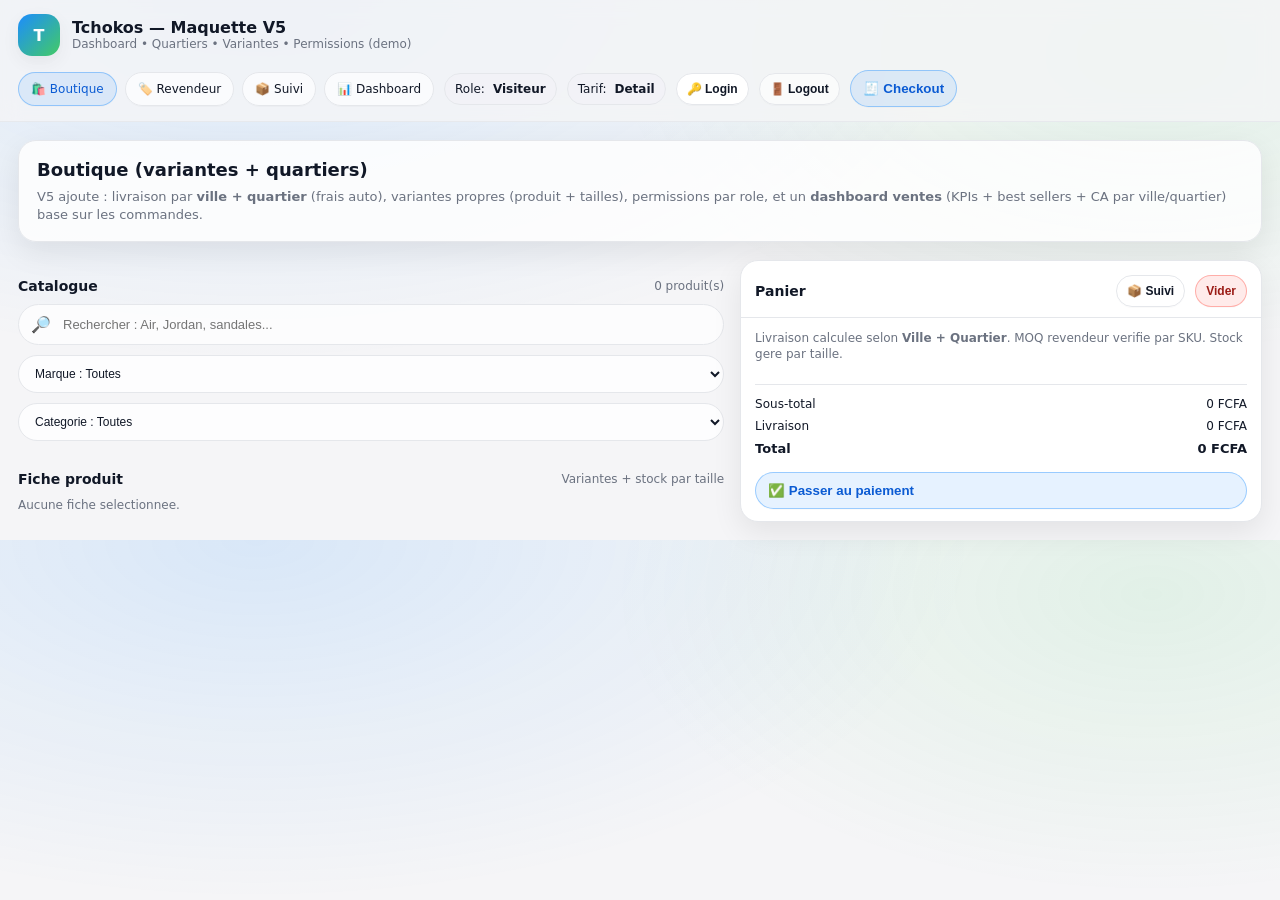
<file: storefront/index.html>
<!doctype html>
<html lang="fr">
<head>
  <meta charset="utf-8" />
  <meta name="viewport" content="width=device-width, initial-scale=1" />
  <title>Maquette V5 – Tchokos (Dashboard ventes + Quartiers + Variantes + Permissions)</title>
  <style>
    :root{
      --bg:#0b0f17;
      --text:#e5e7eb;
      --muted:#94a3b8;
      --line:#1f2937;
      --shadow: 0 10px 25px rgba(0,0,0,.25);
      --radius: 18px;
      --card: rgba(17,24,39,.86);
      --glass: rgba(15,23,42,.35);
      --accent: rgba(34,197,94,.85);
      --accent2: rgba(96,165,250,.85);
      --warn: rgba(245,158,11,.85);
      --danger: rgba(239,68,68,.85);
    }
    *{box-sizing:border-box}
    body{
      margin:0;
      font-family: ui-sans-serif, system-ui, -apple-system, Segoe UI, Roboto, Arial, "Apple Color Emoji","Segoe UI Emoji";
      background: radial-gradient(1200px 600px at 20% 0%, rgba(96,165,250,.18), transparent 60%),
                  radial-gradient(900px 500px at 90% 10%, rgba(34,197,94,.14), transparent 60%),
                  var(--bg);
      color:var(--text);
    }
    a{color:inherit;text-decoration:none}
    .container{max-width:1280px;margin:0 auto;padding:18px}
    header{
      position:sticky;top:0;z-index:10;
      backdrop-filter: blur(10px);
      background: rgba(11,15,23,.72);
      border-bottom:1px solid rgba(31,41,55,.7);
    }
    .topbar{
      display:flex;align-items:center;gap:14px;justify-content:space-between;
      padding:14px 18px;
      max-width:1280px;margin:0 auto;
      flex-wrap:wrap;
    }
    .brand{display:flex;align-items:center;gap:12px}
    .logo{
      width:42px;height:42px;border-radius:14px;
      background: linear-gradient(135deg, rgba(34,197,94,.9), rgba(96,165,250,.9));
      box-shadow: var(--shadow);
      display:grid;place-items:center;font-weight:900;
    }
    .brand h1{font-size:16px;margin:0;line-height:1.1}
    .brand p{margin:0;font-size:12px;color:var(--muted)}
    .actions{display:flex;align-items:center;gap:10px;flex-wrap:wrap}
    .tabs{display:flex;gap:8px;flex-wrap:wrap}
    .tab{
      padding:9px 12px;border-radius:999px;
      border:1px solid rgba(31,41,55,.9);
      background: rgba(15,23,42,.35);
      font-size:12px;
      cursor:pointer;
      user-select:none;
    }
    .tab.active{border-color:var(--accent); background: rgba(34,197,94,.14)}
    .chip{
      padding:8px 10px;border-radius:999px;
      border:1px solid rgba(31,41,55,.9);
      background: rgba(15,23,42,.55);
      font-size:12px;
      display:flex;gap:8px;align-items:center;
      white-space:nowrap;
    }
    .btn{
      border:1px solid rgba(31,41,55,.9);
      background: rgba(17,24,39,.85);
      color:var(--text);
      padding:10px 12px;border-radius:999px;
      cursor:pointer;
      display:inline-flex;align-items:center;gap:8px;
      font-weight:650;
      user-select:none;
    }
    .btn:hover{border-color:rgba(96,165,250,.9)}
    .btn.primary{border-color:rgba(34,197,94,.65); background: rgba(34,197,94,.14)}
    .btn.warn{border-color:rgba(245,158,11,.65); background: rgba(245,158,11,.12)}
    .btn.danger{border-color:rgba(239,68,68,.65); background: rgba(239,68,68,.12)}
    .btn.ghost{background: rgba(15,23,42,.35)}
    .btn.small{padding:8px 10px;font-size:12px}

    .hero{
      background: linear-gradient(180deg, rgba(17,24,39,.92), rgba(17,24,39,.75));
      border:1px solid rgba(31,41,55,.85);
      border-radius: 18px;
      padding:18px;
      box-shadow: var(--shadow);
    }
    .hero h2{margin:0 0 8px 0;font-size:18px}
    .hero .sub{color:var(--muted);margin:0;font-size:13px;line-height:1.35}

    .page{display:none;margin-top:18px}
    .page.active{display:block}

    .grid{display:grid;grid-template-columns: 1.15fr .85fr;gap:16px;margin-top:18px}
    @media (max-width: 980px){ .grid{grid-template-columns:1fr} .sidebar{position:static} }
    .sidebar{position:sticky;top:88px;align-self:start}

    .section-title{display:flex;align-items:center;justify-content:space-between;margin:18px 0 10px 0;}
    .section-title h3{margin:0;font-size:14px}
    .section-title span{color:var(--muted);font-size:12px}

    .panel{
      background: rgba(17,24,39,.86);
      border:1px solid rgba(31,41,55,.85);
      border-radius: 18px;
      box-shadow: var(--shadow);
      overflow:hidden;
    }
    .panel-head{
      padding:14px 14px 10px 14px;
      border-bottom:1px solid rgba(31,41,55,.85);
      display:flex;align-items:center;justify-content:space-between;gap:10px;flex-wrap:wrap;
    }
    .panel-head h3{margin:0;font-size:14px}
    .panel-body{padding:12px 14px}

    .muted{color:var(--muted);font-size:12px;line-height:1.35}
    .hero-row{display:flex;gap:10px;flex-wrap:wrap;align-items:center}
    .input{
      display:flex;align-items:center;gap:10px;
      padding:10px 12px;border-radius:999px;
      border:1px solid rgba(31,41,55,.9);
      background: rgba(15,23,42,.55);
    }
    .input input{
      border:none;outline:none;background:transparent;color:var(--text);width:100%;font-size:13px;
    }
    select.select{
      padding:10px 12px;border-radius:999px;
      border:1px solid rgba(31,41,55,.9);
      background: rgba(15,23,42,.55);
      color:var(--text);outline:none;font-size:12px;
    }

    .products{display:grid;grid-template-columns: repeat(3, 1fr);gap:12px;}
    @media (max-width: 920px){ .products{grid-template-columns: repeat(2, 1fr);} }
    @media (max-width: 520px){ .products{grid-template-columns: 1fr;} }

    .card{
      border:1px solid rgba(31,41,55,.85);
      border-radius: 18px;
      background: rgba(17,24,39,.86);
      box-shadow: var(--shadow);
      overflow:hidden;
      display:flex;flex-direction:column;
      min-height: 250px;
    }
    .img{
      height:110px;
      background:
        linear-gradient(135deg, rgba(96,165,250,.28), rgba(34,197,94,.18)),
        radial-gradient(420px 160px at 20% 20%, rgba(255,255,255,.10), transparent 60%),
        rgba(15,23,42,.35);
      display:flex;align-items:flex-end;justify-content:space-between;
      padding:10px 12px;
    }
    .tag{
      font-size:11px;
      background: rgba(15,23,42,.65);
      border:1px solid rgba(31,41,55,.8);
      padding:6px 9px;border-radius:999px;
    }
    .content{padding:12px;display:flex;flex-direction:column;gap:10px;flex:1}
    .title{display:flex;justify-content:space-between;gap:10px}
    .title h4{margin:0;font-size:13px}
    .code{color:var(--muted);font-size:11px;line-height:1.35;margin-top:2px}
    .price{display:flex;flex-direction:column;align-items:flex-end;min-width: 96px}
    .price .now{font-weight:900}
    .price .hint{color:var(--muted);font-size:11px}
    .footer{margin-top:auto;display:flex;gap:8px;flex-wrap:wrap}

    .cart-items{display:flex;flex-direction:column;gap:10px}
    .cart-item{
      display:flex;justify-content:space-between;gap:10px;align-items:flex-start;
      padding:10px;border-radius:14px;
      border:1px solid rgba(31,41,55,.85);
      background: rgba(15,23,42,.35);
    }
    .left{display:flex;gap:10px}
    .thumb{
      width:44px;height:44px;border-radius:14px;
      border:1px solid rgba(31,41,55,.85);
      background: linear-gradient(135deg, rgba(34,197,94,.25), rgba(96,165,250,.25));
      flex:0 0 auto;
    }
    .ci-title{margin:0;font-size:12px;font-weight:800}
    .ci-sub{margin:4px 0 0 0;font-size:11px;color:var(--muted)}
    .qty{display:flex;gap:8px;align-items:center;margin-top:6px;flex-wrap:wrap}
    .qty button{
      width:28px;height:28px;border-radius:999px;
      border:1px solid rgba(31,41,55,.9);
      background: rgba(17,24,39,.85);
      color:var(--text);cursor:pointer;font-weight:900;
    }
    .summary{margin-top:12px;padding-top:12px;border-top:1px solid rgba(31,41,55,.85);display:flex;flex-direction:column;gap:8px}
    .row{display:flex;justify-content:space-between;font-size:12px}
    .row strong{font-size:13px}
    .hintline{font-size:11px;color:var(--muted);line-height:1.35}

    .statusPill{
      display:inline-flex;align-items:center;gap:8px;
      padding:6px 9px;border-radius:999px;
      border:1px solid rgba(31,41,55,.85);
      background: rgba(15,23,42,.35);
      font-size:11px;white-space:nowrap;
    }
    .statusPill.ok{border-color:rgba(34,197,94,.65); background: rgba(34,197,94,.12)}
    .statusPill.warn{border-color:rgba(245,158,11,.65); background: rgba(245,158,11,.12)}
    .statusPill.bad{border-color:rgba(239,68,68,.65); background: rgba(239,68,68,.12)}

    .productPage{display:grid;grid-template-columns: 1fr 1fr;gap:12px;margin-top:12px}
    @media (max-width: 860px){ .productPage{grid-template-columns:1fr} }
    .bigImg{
      min-height: 280px;border-radius: 18px;
      border:1px solid rgba(31,41,55,.85);
      background:
        linear-gradient(135deg, rgba(96,165,250,.28), rgba(34,197,94,.18)),
        radial-gradient(520px 220px at 30% 30%, rgba(255,255,255,.10), transparent 60%),
        rgba(15,23,42,.35);
      box-shadow: var(--shadow);
      padding:14px;display:flex;align-items:flex-end;justify-content:space-between;
    }
    .box{
      background: rgba(17,24,39,.86);
      border:1px solid rgba(31,41,55,.85);
      border-radius: 18px;
      box-shadow: var(--shadow);
      padding:14px;
    }
    .badges{display:flex;gap:8px;flex-wrap:wrap;margin:10px 0}
    .badge{
      font-size:11px;padding:6px 9px;border-radius:999px;
      border:1px solid rgba(31,41,55,.85);
      background: rgba(15,23,42,.35);
    }

    .checkout{display:none;margin-top:16px}
    .checkout-grid{display:grid;grid-template-columns: 1fr 1fr;gap:12px}
    @media (max-width: 760px){ .checkout-grid{grid-template-columns:1fr} }
    label{font-size:12px;color:var(--muted)}
    .text, select{width:100%;padding:10px 12px;border-radius:14px;border:1px solid rgba(31,41,55,.9);background: rgba(15,23,42,.45);color:var(--text);outline:none}
    .paybox{margin-top:10px;padding:12px;border-radius:18px;border:1px solid rgba(31,41,55,.85);background: rgba(15,23,42,.35)}
    .success{display:none;margin-top:12px;padding:12px;border-radius:18px;border:1px solid rgba(34,197,94,.6);background: rgba(34,197,94,.12);font-size:12px;line-height:1.35}

    .kpis{display:grid;grid-template-columns: repeat(4, 1fr);gap:12px;margin-top:12px}
    @media (max-width: 980px){ .kpis{grid-template-columns: repeat(2, 1fr)} }
    @media (max-width: 520px){ .kpis{grid-template-columns: 1fr} }
    .kpi{
      border:1px solid rgba(31,41,55,.85);
      border-radius: 18px;
      background: rgba(17,24,39,.86);
      box-shadow: var(--shadow);
      padding:14px;
    }
    .kpi .label{color:var(--muted);font-size:12px}
    .kpi .value{font-weight:950;font-size:18px;margin-top:8px}
    .kpi .mini{color:var(--muted);font-size:11px;margin-top:6px}

    .bars{display:grid;grid-template-columns: 1fr 1fr;gap:12px;margin-top:12px}
    @media (max-width: 980px){ .bars{grid-template-columns:1fr} }
    .barCard{
      border:1px solid rgba(31,41,55,.85);
      border-radius: 18px;
      background: rgba(17,24,39,.86);
      box-shadow: var(--shadow);
      padding:14px;
    }
    .barRow{display:flex;align-items:center;gap:10px;margin-top:10px}
    .barName{width:120px;color:var(--muted);font-size:12px}
    .barTrack{flex:1;height:10px;border-radius:999px;background: rgba(15,23,42,.5);border:1px solid rgba(31,41,55,.7);overflow:hidden}
    .barFill{height:100%;background: linear-gradient(90deg, rgba(34,197,94,.7), rgba(96,165,250,.7))}
    .barVal{width:90px;text-align:right;font-size:12px;color:var(--muted)}

    table{width:100%;border-collapse:collapse;font-size:12px;border-radius:14px;overflow:hidden}
    th, td{padding:10px;border-bottom:1px solid rgba(31,41,55,.85);text-align:left;vertical-align:top}
    th{background: rgba(15,23,42,.35);font-weight:900}

    .packsGrid{display:grid;grid-template-columns: repeat(2, 1fr);gap:12px}
    @media (max-width: 860px){ .packsGrid{grid-template-columns:1fr} }
    .packCard{border:1px solid rgba(31,41,55,.85);background: rgba(17,24,39,.86);border-radius: 18px;box-shadow: var(--shadow);padding:14px}
    .mini{font-size:11px;color:var(--muted);line-height:1.35}

    .distGrid{display:grid;grid-template-columns: repeat(3, 1fr);gap:10px;margin-top:10px}
    @media (max-width: 860px){ .distGrid{grid-template-columns: repeat(2, 1fr)} }
    @media (max-width: 520px){ .distGrid{grid-template-columns: 1fr} }
    .distCell{border:1px solid rgba(31,41,55,.85);background: rgba(15,23,42,.35);border-radius:14px;padding:10px}
    .distCell strong{font-size:12px}
  
/* =========================
   V6 "Apple Light" THEME OVERRIDES (keep V5 features/JS)
   ========================= */
:root{
  --bg:#f5f5f7 !important;
  --text:#111827 !important;
  --muted:#6b7280 !important;
  --line:#e5e7eb !important;
  --shadow: 0 10px 30px rgba(0,0,0,.08) !important;
  --radius: 18px !important;
  --card:#ffffff !important;
  --glass: rgba(255,255,255,.65) !important;
  --accent:#0a84ff !important;
  --accent2:#34c759 !important;
  --warn:#ff9f0a !important;
  --danger:#ff3b30 !important;
}

body{
  background: radial-gradient(1200px 600px at 20% 0%, rgba(10,132,255,.12), transparent 60%),
              radial-gradient(900px 500px at 90% 10%, rgba(52,199,89,.10), transparent 60%),
              var(--bg) !important;
  color: var(--text) !important;
}

header{
  background: rgba(245,245,247,.78) !important;
  border-bottom: 1px solid rgba(229,231,235,.9) !important;
}

.logo{
  background: linear-gradient(135deg, rgba(10,132,255,.92), rgba(52,199,89,.92)) !important;
  color: #fff !important;
  box-shadow: 0 6px 18px rgba(0,0,0,.06) !important;
}
.brand p{ color: var(--muted) !important; }

.tab{
  border:1px solid var(--line) !important;
  background: rgba(255,255,255,.65) !important;
  box-shadow: 0 1px 0 rgba(0,0,0,.02) !important;
}
.tab.active{
  border-color: rgba(10,132,255,.35) !important;
  background: rgba(10,132,255,.10) !important;
  color: #0b5bd3 !important;
}

.chip{
  border:1px solid var(--line) !important;
  background: #f2f2f7 !important;
  color: var(--text) !important;
}

.btn{
  border:1px solid var(--line) !important;
  background: rgba(255,255,255,.90) !important;
  color: var(--text) !important;
  box-shadow: 0 1px 0 rgba(0,0,0,.02) !important;
}
.btn:hover{ border-color: rgba(10,132,255,.35) !important; }
.btn.primary{
  border-color: rgba(10,132,255,.35) !important;
  background: rgba(10,132,255,.10) !important;
  color:#0b5bd3 !important;
}
.btn.warn{
  border-color: rgba(255,159,10,.35) !important;
  background: rgba(255,159,10,.10) !important;
  color:#8a5200 !important;
}
.btn.danger{
  border-color: rgba(255,59,48,.35) !important;
  background: rgba(255,59,48,.10) !important;
  color:#9b1c16 !important;
}
.btn.ghost{ background: rgba(255,255,255,.55) !important; }

.hero{
  background: rgba(255,255,255,.82) !important;
  border:1px solid var(--line) !important;
  box-shadow: var(--shadow) !important;
}
.hero .sub{ color: var(--muted) !important; }

.panel{
  background: var(--card) !important;
  border:1px solid var(--line) !important;
  box-shadow: var(--shadow) !important;
}
.panel-head{ border-bottom:1px solid var(--line) !important; }

.card{
  background: var(--card) !important;
  border:1px solid var(--line) !important;
  box-shadow: 0 6px 18px rgba(0,0,0,.06) !important;
}
.img{
  background: linear-gradient(135deg, rgba(10,132,255,.10), rgba(52,199,89,.10)),
              radial-gradient(420px 160px at 25% 25%, rgba(0,0,0,.04), transparent 60%),
              rgba(255,255,255,.8) !important;
  border-bottom:1px solid var(--line) !important;
}
.tag{
  background: rgba(245,245,247,.90) !important;
  border:1px solid var(--line) !important;
  color:#374151 !important;
}

.input{
  border:1px solid var(--line) !important;
  background: rgba(255,255,255,.75) !important;
}
.input input{ color: var(--text) !important; }

select, .text{
  border:1px solid var(--line) !important;
  background: rgba(255,255,255,.85) !important;
  color: var(--text) !important;
}
select:focus, .text:focus{
  box-shadow: 0 0 0 4px rgba(10,132,255,.18) !important;
  border-color: rgba(10,132,255,.35) !important;
}

.cart-item{
  border:1px solid var(--line) !important;
  background: rgba(245,245,247,.70) !important;
}
.thumb{
  border:1px solid var(--line) !important;
  background: linear-gradient(135deg, rgba(10,132,255,.14), rgba(52,199,89,.14)) !important;
}
.ci-sub{ color: var(--muted) !important; }

.summary{ border-top:1px solid var(--line) !important; }

.statusPill{
  border:1px solid var(--line) !important;
  background: rgba(255,255,255,.75) !important;
  color:#374151 !important;
}
.statusPill.ok{
  border-color: rgba(52,199,89,.35) !important;
  background: rgba(52,199,89,.10) !important;
  color:#1f7a3a !important;
}
.statusPill.warn{
  border-color: rgba(255,159,10,.35) !important;
  background: rgba(255,159,10,.10) !important;
  color:#8a5200 !important;
}
.statusPill.bad{
  border-color: rgba(255,59,48,.35) !important;
  background: rgba(255,59,48,.10) !important;
  color:#9b1c16 !important;
}

.box{
  background: var(--card) !important;
  border:1px solid var(--line) !important;
  box-shadow: 0 6px 18px rgba(0,0,0,.06) !important;
}

.paybox{
  background: rgba(245,245,247,.70) !important;
  border:1px solid var(--line) !important;
}

table{
  border-radius:14px !important;
  overflow:hidden !important;
}
th{
  background: rgba(245,245,247,.90) !important;
  color: var(--text) !important;
}
td{ color: var(--text) !important; }
th, td{ border-bottom:1px solid var(--line) !important; }

a{ color: inherit !important; }
.muted, .hintline{ color: var(--muted) !important; }


/* V5 -> V6 style overrides (quantité +/- boutons) */
.qty button{
  background: rgba(255,255,255,.92) !important;
  border: 1px solid var(--line) !important;
  color: var(--text) !important;
  box-shadow: 0 1px 0 rgba(0,0,0,.02) !important;
}
.qty button:hover{
  background: rgba(10,132,255,.08) !important;
  border-color: rgba(10,132,255,.30) !important;
}
.qty button:active{
  background: rgba(10,132,255,.12) !important;
}


/* Fix bouton Suppr. (bordure rouge doit entourer totalement) */
.qty .btn.danger{
  display:inline-flex !important;
  align-items:center !important;
  justify-content:center !important;
  border-radius:999px !important;
  padding:8px 12px !important;
  line-height:1 !important;
  height:auto !important;
  border:1px solid rgba(255,59,48,.45) !important;
  background: rgba(255,59,48,.10) !important;
  color:#9b1c16 !important;
  box-shadow: 0 1px 0 rgba(0,0,0,.02) !important;
}
.qty .btn.danger:hover{
  background: rgba(255,59,48,.14) !important;
  border-color: rgba(255,59,48,.60) !important;
}


/* FIX: le style .qty button (28x28) casse le bouton "Suppr." car c'est aussi un <button>.
   On force les boutons .btn (Suppr.) à ne PAS avoir width/height fixes. */
.qty button.btn{
  width:auto !important;
  height:auto !important;
  padding:8px 12px !important;
  border-radius:999px !important;
  line-height:1 !important;
  display:inline-flex !important;
  align-items:center !important;
  justify-content:center !important;
  white-space:nowrap !important;
}

/* et on garde les +/- en cercle */
.qty button:not(.btn){
  width:28px !important;
  height:28px !important;
  padding:0 !important;
  border-radius:999px !important;
}

</style>
</head>
<body>
<header>
  <div class="topbar">
    <div class="brand">
      <div class="logo">T</div>
      <div>
        <h1>Tchokos — Maquette V5</h1>
        <p>Dashboard • Quartiers • Variantes • Permissions (demo)</p>
      </div>
    </div>

    <div class="actions">
      <div class="tabs">
        <div class="tab active" id="tabShop">🛍️ Boutique</div>
        <div class="tab" id="tabReseller">🏷️ Revendeur</div>
        <div class="tab" id="tabTrack">📦 Suivi</div>
        <div class="tab" id="tabAdmin">📊 Dashboard</div>
      </div>

      <div class="chip"><span>Role:</span><strong id="roleLabel">Visiteur</strong></div>
      <div class="chip"><span>Tarif:</span><strong id="modeLabel">Detail</strong></div>

      <button class="btn small" id="loginBtn">🔑 Login</button>
      <button class="btn small ghost" id="logoutBtn">🚪 Logout</button>
      <button class="btn primary" id="openCheckoutBtn">🧾 Checkout</button>
    </div>
  </div>
</header>

<main class="container">

  <div class="hero">
    <h2 id="heroTitle">Boutique (variantes + quartiers)</h2>
    <p class="sub" id="heroSub">
      V5 ajoute : livraison par <strong>ville + quartier</strong> (frais auto), variantes propres (produit + tailles), permissions par role, et un <strong>dashboard ventes</strong> (KPIs + best sellers + CA par ville/quartier) base sur les commandes.
    </p>
  </div>

  <section class="page active" id="pageShop">
    <div class="grid">
      <section>
        <div class="section-title">
          <h3>Catalogue</h3>
          <span id="resultCount">0 produit(s)</span>
        </div>

        <div class="hero-row" style="margin-bottom:12px">
          <div class="input" style="flex:1;min-width:220px">🔎 <input id="search" placeholder="Rechercher : Air, Jordan, sandales..." /></div>
          <select class="select" id="brandFilter"><option value="ALL">Marque : Toutes</option></select>
          <select class="select" id="catFilter">
            <option value="ALL">Categorie : Toutes</option>
            <option value="Sneakers">Sneakers</option>
            <option value="Sandales">Sandales</option>
            <option value="Sport">Sport</option>
          </select>
        </div>

        <div class="products" id="productGrid"></div>

        <div class="section-title" style="margin-top:18px">
          <h3>Fiche produit</h3>
          <span class="mini">Variantes + stock par taille</span>
        </div>
        <div id="productDetailMount" class="muted">Aucune fiche selectionnee.</div>
      </section>

      <aside class="sidebar">
        <div class="panel">
          <div class="panel-head">
            <h3>Panier</h3>
            <div class="hero-row">
              <button class="btn small ghost" id="goTrackBtn">📦 Suivi</button>
              <button class="btn small danger" id="clearCartBtn">Vider</button>
            </div>
          </div>
          <div class="panel-body">
            <div class="muted">
              Livraison calculee selon <strong>Ville + Quartier</strong>. MOQ revendeur verifie par SKU. Stock gere par taille.
            </div>

            <div class="cart-items" id="cartItems" style="margin-top:10px"></div>

            <div class="summary">
              <div class="row"><span>Sous-total</span><span id="subtotal">0 FCFA</span></div>
              <div class="row"><span>Livraison</span><span id="shipping">0 FCFA</span></div>
              <div class="row"><strong>Total</strong><strong id="total">0 FCFA</strong></div>

              <button class="btn primary" id="checkoutBtn" style="margin-top:8px">✅ Passer au paiement</button>

              <div class="checkout" id="checkoutSection">
                <div class="checkout-grid">
                  <div><label>Nom complet</label><input class="text" id="cName" placeholder="Ex: Junior N." /></div>
                  <div><label>Telephone</label><input class="text" id="cPhone" placeholder="Ex: 6xx xx xx xx" /></div>

                  <div>
                    <label>Ville</label>
                    <select id="cCity"></select>
                    <div class="hintline" id="shipHint"></div>
                  </div>
                  <div>
                    <label>Quartier</label>
                    <select id="cQuarter"></select>
                    <div class="hintline" id="quarterHint"></div>
                  </div>

                  <div><label>Adresse / details</label><input class="text" id="cAddr" placeholder="Ex: Rue, immeuble, repere..." /></div>
                  <div>
                    <label>Mode de paiement</label>
                    <select id="cPay">
                      <option>MTN Mobile Money</option>
                      <option>Orange Money</option>
                      <option>Paiement a la livraison (optionnel)</option>
                    </select>
                  </div>
                </div>

                <div class="paybox">
                  <div class="muted">Demo : paiement simule → cree commande → decrement stock tailles.</div>
                  <button class="btn primary" style="width:100%;justify-content:center;margin-top:10px" id="payNowBtn">💳 Payer maintenant (demo)</button>

                  <div class="success" id="successBox">
                    ✅ Paiement simule OK. N° commande : <strong id="orderNo"></strong><br/>
                    Va dans Dashboard pour voir KPIs + export CSV.
                  </div>

                  <button class="btn" style="width:100%;justify-content:center;margin-top:10px" id="copyOrderBtn">📋 Copier le N° de commande</button>
                </div>
              </div>

            </div>
          </div>
        </div>
      </aside>
    </div>
  </section>

  <section class="page" id="pageReseller">
    <div class="section-title">
      <h3>Packs Revendeurs (cartons)</h3>
      <span class="mini">Accessible uniquement si role = Revendeur</span>
    </div>

    <div id="resellerGate" class="box">
      <div class="muted">Tu dois etre <strong>Revendeur</strong> pour voir les packs. Clique <strong>Login</strong> et choisis "Revendeur".</div>
    </div>

    <div id="resellerPanel" style="display:none">
      <div class="packsGrid" id="packsGrid"></div>
      <div class="hintline" style="margin-top:10px">Packs = ajout multi-tailles. MOQ verifie. Stock taille respecte.</div>
    </div>
  </section>

  <section class="page" id="pageTrack">
    <div class="section-title">
      <h3>Suivi de commande</h3>
      <span class="mini">Entre ton numéro (ex : EKAKOA1B2C3D4). Anciennes commandes TK acceptées.</span>
    </div>

    <div class="box">
      <div class="hero-row">
        <div class="input" style="max-width:460px">🔢 <input id="trackInput" placeholder="Ex : EKAKOA1B2C3D4" /></div>
        <button class="btn primary" id="trackBtn">📦 Rechercher</button>
        <button class="btn" id="pasteBtn">📋 Coller</button>
        <button class="btn danger" id="resetDemoBtn" title="Effacer commandes + stock demo">🧹 Reset demo</button>
      </div>
      <div class="hintline" style="margin-top:10px">Demo : commandes stockees en localStorage. Statut changeable depuis Dashboard.</div>
      <div id="trackResult" style="margin-top:12px"></div>
    </div>
  </section>

  <section class="page" id="pageAdmin">
    <div class="section-title">
      <h3>Dashboard ventes</h3>
      <span class="mini">Role Admin requis</span>
    </div>

    <div id="adminGate" class="box">
      <div class="muted">Tu dois etre <strong>Admin</strong> pour acceder. Clique <strong>Login</strong> et choisis "Admin".</div>
    </div>

    <div id="adminPanel" style="display:none">
      <div class="hero-row" style="justify-content:space-between; margin-bottom:10px">
        <div class="muted">KPIs bases sur les commandes (CA, tickets, top produits, CA par ville/quartier).</div>
        <div class="hero-row">
          <select class="select" id="dashRange">
            <option value="ALL">Periode : Tout</option>
            <option value="7">7 derniers jours</option>
            <option value="30">30 derniers jours</option>
          </select>
          <button class="btn" id="refreshDashBtn">🔄 Rafraichir</button>
          <button class="btn warn" id="seedDemoBtn">🌱 Generer 2 commandes demo</button>
          <button class="btn primary" id="exportCsvBtn">⬇️ Export CSV</button>
        </div>
      </div>

      <div class="kpis" id="kpiGrid"></div>

      <div class="bars">
        <div class="barCard">
          <div class="section-title" style="margin:0"><h3>Top produits (quantite)</h3><span class="mini">Best sellers</span></div>
          <div id="topProducts"></div>
        </div>
        <div class="barCard">
          <div class="section-title" style="margin:0"><h3>CA par zone</h3><span class="mini">Ville + Quartier</span></div>
          <div id="revenueByZone"></div>
        </div>
      </div>

      <div class="section-title"><h3>Commandes (gestion statut)</h3><span class="mini">Admin peut avancer le statut</span></div>

      <div class="panel">
        <div class="panel-head">
          <h3>Liste commandes</h3>
          <div class="hero-row">
            <button class="btn small" id="refreshAdminBtn">🔄</button>
            <button class="btn small danger" id="deleteAllBtn" title="Supprimer toutes les commandes demo">🗑️ Tout</button>
          </div>
        </div>
        <div class="panel-body" style="overflow:auto">
          <table>
            <thead><tr><th>N°</th><th>Date</th><th>Client</th><th>Zone</th><th>Total</th><th>Statut</th><th>Actions</th></tr></thead>
            <tbody id="ordersTable"></tbody>
          </table>
        </div>
      </div>

      <div class="section-title"><h3>Inventaire (par taille)</h3><span class="mini">Stock bas sous 3</span></div>

      <div class="panel">
        <div class="panel-body" style="overflow:auto">
          <table>
            <thead><tr><th>SKU</th><th>Produit</th><th>Tailles</th><th>Actions</th></tr></thead>
            <tbody id="stockTable"></tbody>
          </table>
        </div>
      </div>
    </div>
  </section>

</main>

</body>
</html>
</file>
